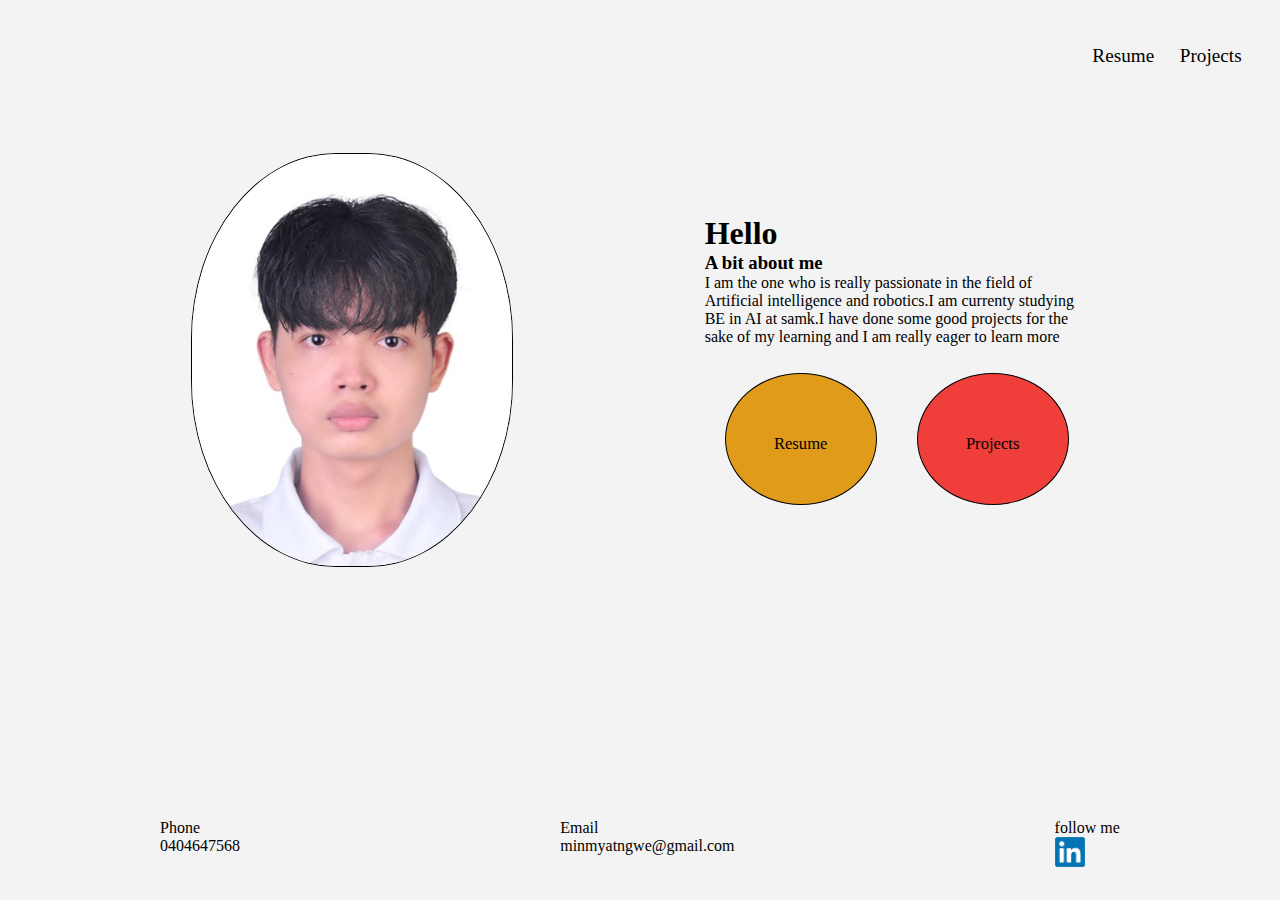
<file: index.html>
<!DOCTYPE html>
<html lang="en">
  <head>
    <meta charset="UTF-8" />
    <meta name="viewport" content="width=device-width, initial-scale=1.0" />
    <title>MinMyatNgwe'scv</title>
    <link rel="stylesheet" href="style.css" />
    <link rel="stylesheet" href="phone.css" />
  </head>
  <body>
    <header>
      <div>
        <a href="resume.html">Resume</a>
        <a href="project.html">Projects</a>
      </div>
    </header>
    <main>
      <img src="my_photo.jpg" alt="" class="img" />
      <div class="text">
        <h1>Hello</h1>
        <h3>A bit about me</h3>
        <p>
          I am the one who is really passionate in the field of Artificial
          intelligence and robotics.I am currenty studying BE in AI at samk.I
          have done some good projects for the sake of my learning and I am
          really eager to learn more
        </p>
        <div class="other">
          <a href="resume.html" id="resume">Resume</a>
          <a href="project.html" id="project">Projects</a>
        </div>
      </div>
    </main>
    <footer>
      <div>
        <p>Phone</p>
        <p>0404647568</p>
      </div>
      <div>
        <p>Email</p>
        <p>minmyatngwe@gmail.com</p>
      </div>
      <div>
        <p>follow me</p>
        <p>
          <a
            href="https://www.linkedin.com/in/min-myat-ngwe-89baa727a/"
            target="_blank"
          >
            <img src="LinkedIn_logo_initials.png" alt="" class="linkedin" />
          </a>
        </p>
      </div>
    </footer>
  </body>
</html>
</file>
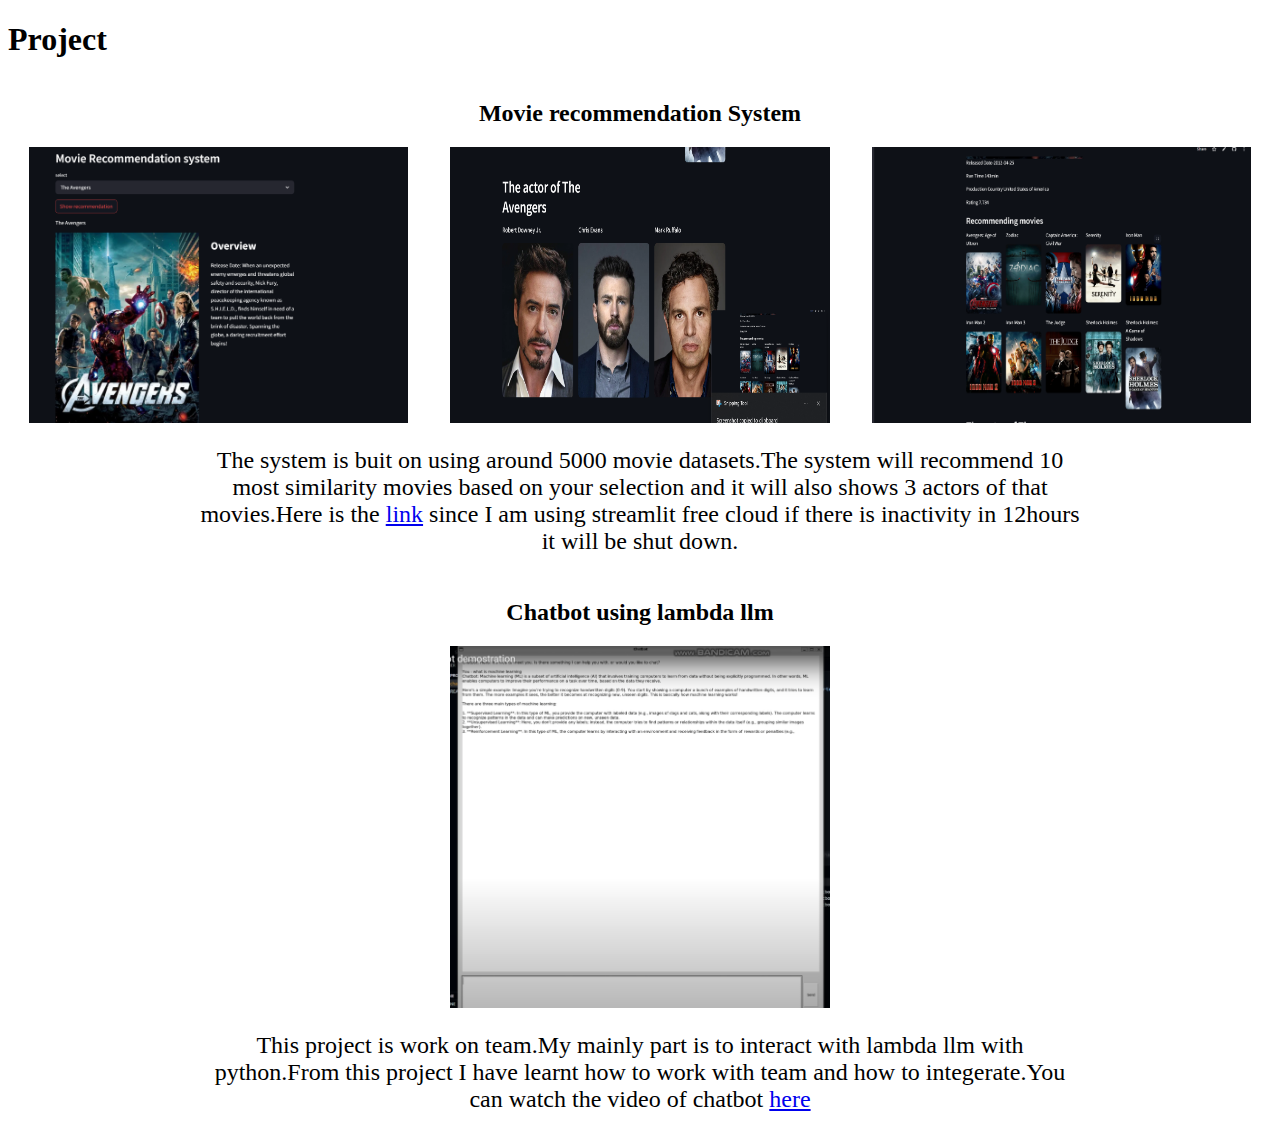
<file: project.html>
<!DOCTYPE html>
<html lang="en">
  <head>
    <meta charset="UTF-8" />
    <meta name="viewport" content="width=device-width, initial-scale=1.0" />
    <title>Document</title>
    <link rel="stylesheet" href="project.css" />
  </head>
  <body>
    <h1>Project</h1>
    <main>
      <div class="main">
        <div class="subheader"><h2>Movie recommendation System</h2></div>
        <div class="img">
          <img src="home.png" alt="" />
          <img src="actor.png" alt="" />
          <img src="move_10.png" alt="" />
        </div>
        <div class="text">
          <p>
            The system is buit on using around 5000 movie datasets.The system
            will recommend 10 most similarity movies based on your selection and
            it will also shows 3 actors of that movies.Here is the
            <a
              href="https://ppdcdkmhlwg3ol3awhsfce.streamlit.app/"
              target="_blank"
              >link</a
            >
            since I am using streamlit free cloud if there is inactivity in
            12hours it will be shut down.
          </p>
        </div>
      </div>
      <div class="main">
        <div class="subheader"><h2>Chatbot using lambda llm</h2></div>
        <div class="img">
          <img src="chatbot.png" alt="" />
        </div>
        <div class="text">
          <p>
            This project is work on team.My mainly part is to interact with
            lambda llm with python.From this project I have learnt how to work
            with team and how to integerate.You can watch the video of chatbot
            <a href="https://youtu.be/bpqoosg2AgI" target="_blank">here</a>
          </p>
        </div>
      </div>
    </main>
  </body>
</html>
</file>
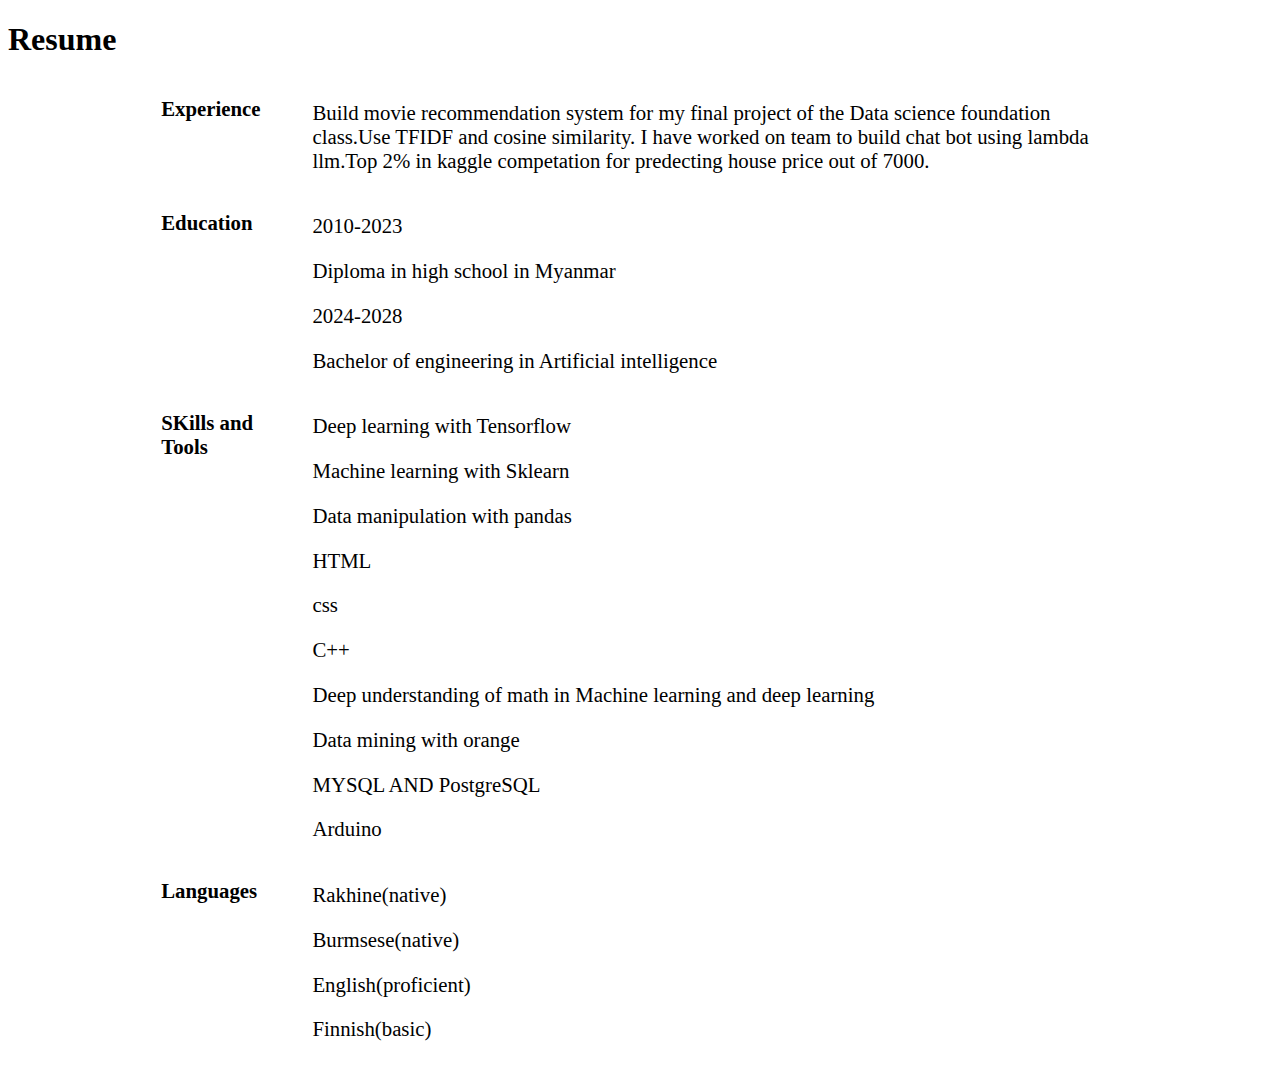
<file: resume.html>
<!DOCTYPE html>
<html lang="en">
  <head>
    <meta charset="UTF-8" />
    <meta name="viewport" content="width=device-width, initial-scale=1.0" />
    <title>Resume</title>
    <link rel="stylesheet" href="resume_style.css" />
    <link rel="stylesheet" href="resume_responsive.css" />
  </head>
  <body>
    <div>
      <h1>Resume</h1>
    </div>

    <main>
      <div class="main">
        <div class="subheader">
          <h2>Experience</h2>
        </div>
        <div class="text">
          <p>
            Build movie recommendation system for my final project of the Data
            science foundation class.Use TFIDF and cosine similarity. I have
            worked on team to build chat bot using lambda llm.Top 2% in kaggle
            competation for predecting house price out of 7000.
          </p>
        </div>
      </div>
      <div class="main">
        <div class="subheader"><h2>Education</h2></div>
        <div class="text">
          <p>2010-2023</p>
          <p>Diploma in high school in Myanmar</p>
          <p>2024-2028</p>
          <p>Bachelor of engineering in Artificial intelligence</p>
        </div>
      </div>
      <div class="main">
        <div class="subheader"><h2>SKills and Tools</h2></div>
        <div class="text">
          <p>Deep learning with Tensorflow</p>
          <p>Machine learning with Sklearn</p>
          <p>Data manipulation with pandas</p>
          <p>HTML</p>
          <p>css</p>
          <p>C++</p>
          <p>
            Deep understanding of math in Machine learning and deep learning
          </p>
          <p>Data mining with orange</p>
          <p>MYSQL AND PostgreSQL</p>
          <p>Arduino</p>
        </div>
      </div>
      <div class="main">
        <div class="subheader">
          <h2>Languages</h2>
        </div>
        <div class="text">
          <p>Rakhine(native)</p>
          <p>Burmsese(native)</p>
          <p>English(proficient)</p>
          <p>Finnish(basic)</p>
        </div>
      </div>
    </main>
  </body>
</html>
</file>
<file: style.css>
body {
  background-color: rgb(243, 243, 243);
}

header div {
  display: flex;
  position: absolute;
  right: 1vw;
}

header div a {
  margin-right: 2vw;
  font-size: 1.5vw;
  text-decoration: none;
  color: black;
}
* {
  margin: 0;
  padding: 0;
}
main {
  width: 100vw;
  margin-top: 5vh;
  display: flex;
  justify-content: space-evenly;
  align-items: center;
  height: 70vh;
}
/* main .img {
  width: 50vw;
} */

main .text {
  width: 30vw;
}

main .img {
  border: 1px solid black;
  width: 25vw;
  border-radius: 45%;
}
/* main div img {

    margin-left: 30vw;
    margin-top: 5vw;
    width: 25vw;
    object-fit: cover;
    border-radius: 45%;
    border: 1px solid black;
    } */

.other {
  display: flex;
  justify-content: space-around;
  margin-top: 3vh;
}
.other a {
  text-decoration: none;
  color: black;
}
#resume,
#project,
#contact {
  background-color: rgb(225, 155, 27);
  width: 150px;
  height: 70px;
  text-align: center;
  padding-top: 60px;
  border: 1px solid black;
  border-radius: 55%;
  font-size: 1.3vw;
}

#project {
  background-color: rgb(240, 62, 58);
}

.linkedin {
  width: 30px;
}

footer {
  margin-top: 16vh;
  display: flex;
  justify-content: space-around;
}
</file>
<file: phone.css>
@media screen and (max-width: 400px) {
  header div {
    right: 30%;
  }
  header div a {
    font-size: 1rem;
    margin-right: 20%;
  }
  main {
    flex-direction: column;
    padding-top: 10vh;
    align-items: flex-start;
    margin-left: 30px;
  }
  main .img {
    width: 60%;
  }
  main .text {
    width: 80%;
    margin-top: 5vh;
  }
  #resume,
  #project,
  #contact {
    font-size: 1rem;
  }
}
</file>
<file: project.css>
img {
  width: 30%;
}

.main {
  display: flex;
  flex-direction: column;
}
h2 {
  text-align: center;
}

.main .img {
  display: flex;
  justify-content: space-around;
}

.text p {
  text-align: center;
  font-size: 1.5rem;
}

.text {
  margin-left: 15vw;
  margin-right: 15vw;
}
</file>
<file: resume_style.css>
main {
  margin-left: 10vw;
  margin-right: 10vw;
  display: flex;
  flex-direction: column;
}

main .main {
  display: flex;
  justify-content: space-around;
}

.subheader {
  width: 10%;
}
.subheader h2 {
  font-size: 1.3rem;
}
.text {
  width: 80%;
}
.text p {
  font-size: 1.3rem;
}
</file>
<file: resume_responsive.css>
@media screen and (max-width: 900px) {
  main {
    margin: 0;
  }
}
@media screen and (max-width: 700px) {
  main .main p,
  main .main h2 {
    font-size: 1rem;
  }
}

@media screen and (max-width: 550px) {
  main .main {
    flex-direction: column;
    align-items: center;
  }
  .text {
    width: 100%;
  }
  .subheader {
    width: 100%;
  }
}
</file>
